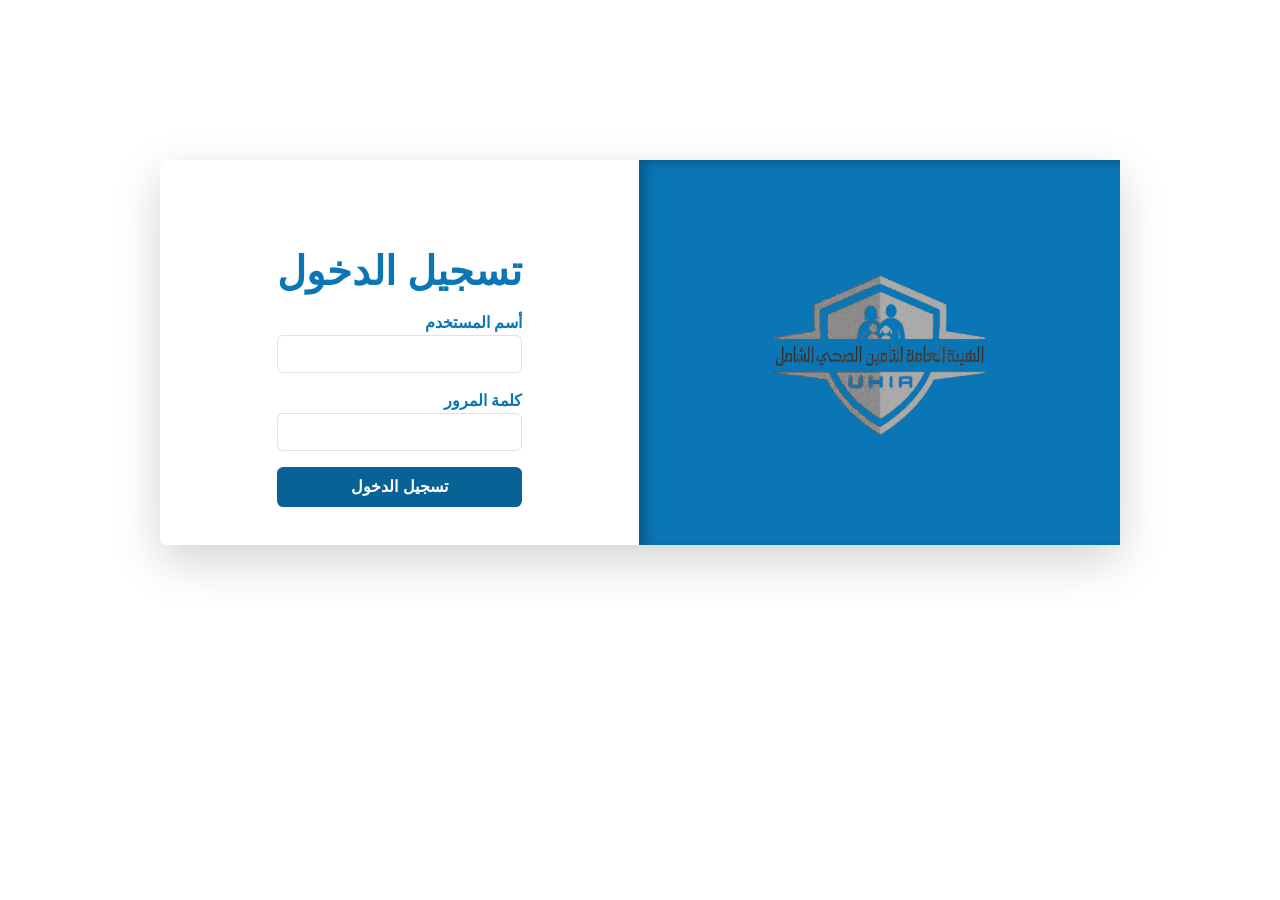
<file: index.html>
<!DOCTYPE html>
<html lang="en">

<head>
    <meta charset="UTF-8">
    <meta name="viewport" content="width=device-width, initial-scale=1.0">
    <link href="https://cdn.jsdelivr.net/npm/bootstrap@5.3.3/dist/css/bootstrap.min.css" rel="stylesheet" integrity="sha384-QWTKZyjpPEjISv5WaRU9OFeRpok6YctnYmDr5pNlyT2bRjXh0JMhjY6hW+ALEwIH" crossorigin="anonymous">
    <link rel="stylesheet" href="styles/style.css">
    <title> الموافقات المسبقة </title>
    <link rel="shortcut icon" href="images/UHIA.jpg" type="image/png">
</head>

<body>
    <div class="d-flex justify-content-between rounded shadow-lg mx-lg-5 ">


        <div class="logoContainer">
            <img src="images/UHIAlogo.png" class="rounded d-lg-flex d-none px-5" alt="UHIA logo">
        </div>
        <div class="mx-auto my-auto  pt-5 ">
            <h1 class="mx-auto pb-2">تسجيل الدخول </h1>
            <form action="" method="post">
                <div>
                    <label for="username" > أسم المستخدم</label>
                    <input type="text" class="form-control mb-3 w-100" name="username" required id="username">
                </div>
                <div>
                    <label for="pwd" > كلمة المرور </label>
                    <input type="password" class="form-control mb-3" id="pwd" name="password" minlength="10" required>
                    <a href="/UHIA/htmls/form.html" class="d-block mx-auto btn btn-primary"> تسجيل الدخول  </a>
            </form>

        </div>

    </div>
</body>

</html>
</file>
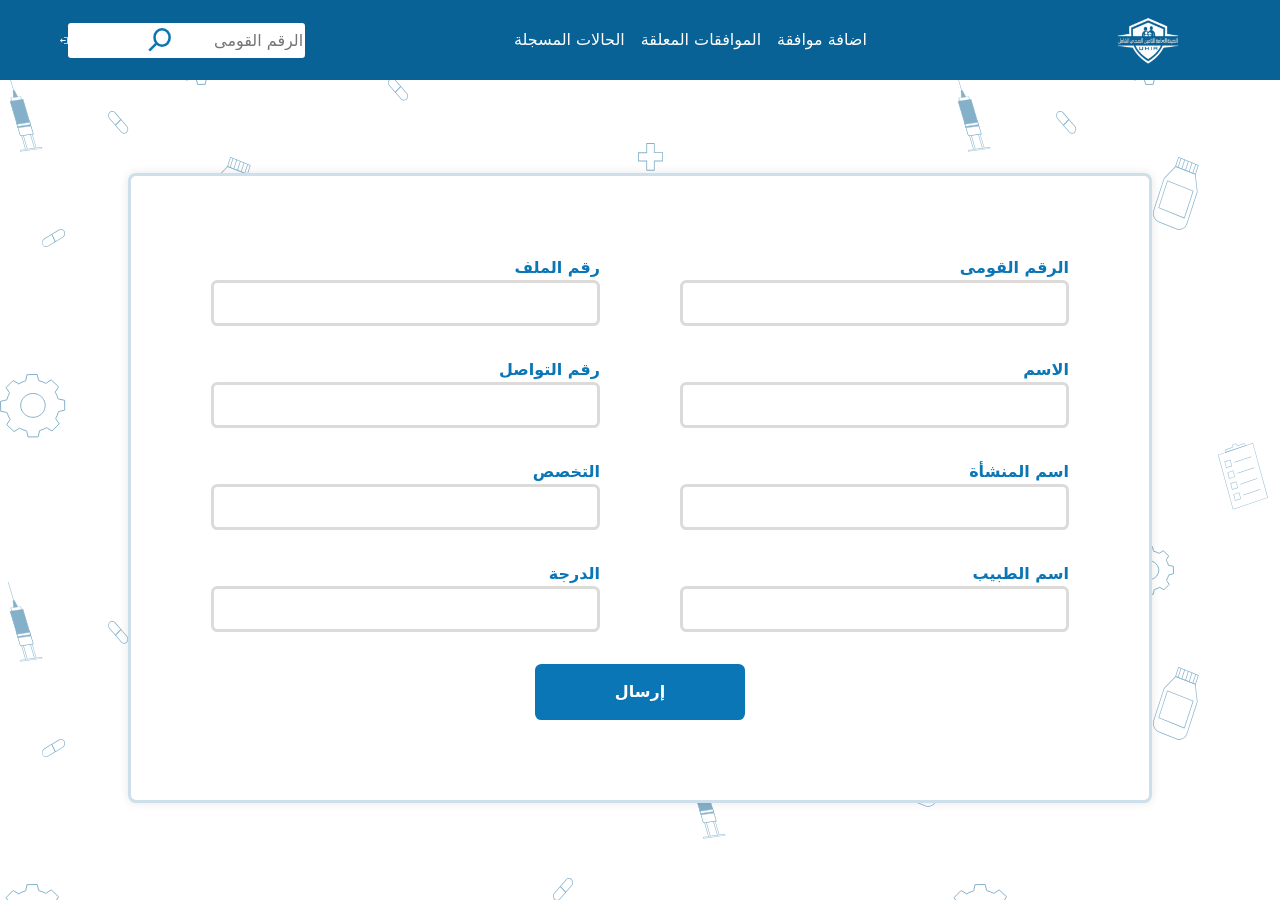
<file: form.html>
<!DOCTYPE html>
<html lang="en">
<head>
    <meta charset="UTF-8">
    <meta name="viewport" content="width=device-width, initial-scale=1.0">
    <link href="https://cdn.jsdelivr.net/npm/bootstrap@5.3.3/dist/css/bootstrap.min.css" rel="stylesheet" integrity="sha384-QWTKZyjpPEjISv5WaRU9OFeRpok6YctnYmDr5pNlyT2bRjXh0JMhjY6hW+ALEwIH" crossorigin="anonymous">
    <link rel="stylesheet" href="../styles/formstyle.css">
    <title>الموافقات المسبقة </title>
    <link rel="shortcut icon" href="../images/UHIA.jpg" type="image/png">
</head>
<body>
    <div class="nav navbar navbar-expand-lg fixed-top ">
        <img src="../images/UHIA.svg" class="uhialogo" alt="UHIA logo">
        <div class="search navbarNav">
            <ul class="navbar-nav   mb-4 mb-lg-0">
                <li class="nav-item">
                    <a class="nav-link" href="form.html" >اضافة موافقة</a>

                </li>
                <li class="nav-item">
                    <a class="nav-link" >الموافقات المعلقة </a>
                </li>
                <li class="nav-item ">
                    <a class="nav-link" href="../htmls/RegisteredCases.html" >الحالات المسجلة </a>
                </li>
              </ul>
        
        </div>
       
            <div class="leftNav d-flex flex-row justify-content-between">
                <input type="number" placeholder="الرقم القومى" class="searchBar" maxlength="14">
                <img src="../images/SEARCH-BLUE.svg" alt="search icon " class="searchIcon ps-3" width="40rem">
                <img src="../images/logout.svg" alt="logout icon" width="25rem" onclick="window.location.href='../index.html';">
            </div>
    
    </div>
    <div class="formContainer">
        <form action="" >
            <div>
                <label for="idnum"> الرقم القومى </label>
                <input type="number" id="idnum" required>

                <label for="name"> الاسم</label>
                <input type="text"  id="name" required>
            </div>
            <div>
                <label for="name"> رقم الملف</label>
                <input type="number"  id="name">
                <label for="name"> رقم التواصل</label>
                <input type="number"  id="name" required>
            </div>
            <div>
                <label for="name"> اسم المنشأة</label>
                <input type="text"  id="name" required>
                <label for="name"> اسم الطبيب</label>
                <input type="text"  id="name" required>
            </div>
            <div>
                <label for="name"> التخصص</label>
                <input type="text"  id="name" required>
                <label for="name"> الدرجة</label>
                <input type="text"  id="name" required>
            </div>
        
         <button type="submit" class="submitButton">إرسال </button>
        </form>
    </div>
   
</body>
</html>
</file>
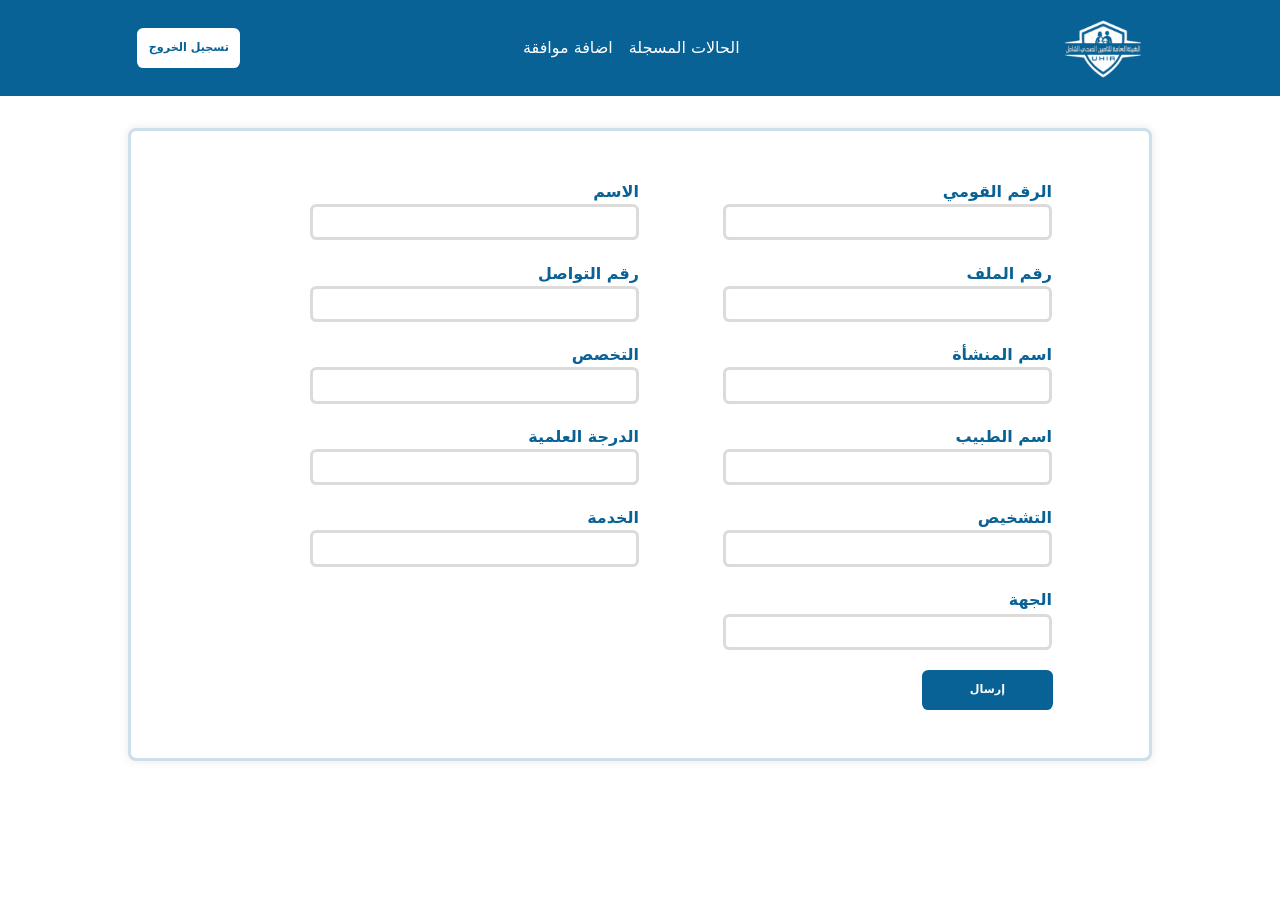
<file: htmls/forms.html>
<!DOCTYPE html>
<html lang="en">

<head>
    <meta charset="UTF-8">
    <meta name="viewport" content="width=device-width, initial-scale=1.0">
    <link href="https://cdn.jsdelivr.net/npm/bootstrap@5.3.3/dist/css/bootstrap.min.css" rel="stylesheet"
        integrity="sha384-QWTKZyjpPEjISv5WaRU9OFeRpok6YctnYmDr5pNlyT2bRjXh0JMhjY6hW+ALEwIH" crossorigin="anonymous">
    <link rel="stylesheet" href="../style.css">
    <title>الموافقات المسبقة </title>
    <link rel="shortcut icon" href="../images/UHIA.jpg" type="image/png">
</head>

<body>
    <!-- Navigation bar -->
    <div class="nav navbar navbar-expand-lg fixed-top ">
        <img src="../images/UHIA.svg" class="uhialogo" alt="UHIA logo">
        <div class="search navbarNav">
            <ul class="navbar-nav mb-4 mb-lg-0">
                <li class="nav-item ">
                    <a class="nav-link" href="../htmls/RegisteredCases.html">الحالات المسجلة </a>
                </li>
                <li class="nav-item">
                    <a class="nav-link" href="">اضافة موافقة</a>
                </li>
            </ul>
        </div>
        <a href="../index.html" class="Signout">تسجيل الخروج </a>
    </div>
    <!-- form body -->

    <div class="formContainer">
        <form class="formCard">
            <table class="tableContainer">
                <tr>
                    <td>
                        <label for="national-id" class="formLabel">الرقم القومي</label>
                        <input type="number" id="idnum" class="formInput" required>
                    </td>
                    <td>
                        <label for="name" class="formLabel">الاسم</label>
                        <input type="text" id="name" class="formInput" required>
                    </td>
                </tr>
                <tr>
                    <td>
                        <label for="file-number" class="formLabel">رقم الملف</label>
                        <input type="number" id="name" class="formInput" required>
                    </td>
                    <td>
                        <label for="contact-number" class="formLabel">رقم التواصل</label>
                        <input type="text" id="contact-number" name="contact-number" class="formInput" required>
                    </td>
                </tr>
                <tr>
                    <td>
                        <label for="institution" class="formLabel">اسم المنشأة</label>
                        <input type="text" id="institution" name="institution" class="formInput" required>
                    </td>
                    <td>
                        <label for="specialization" class="formLabel">التخصص</label>
                        <input type="text" id="specialization" name="specialization" class="formInput" required>
                    </td>
                </tr>

                <tr>
                    <td>
                        <label for="doctor-name" class="formLabel">اسم الطبيب</label>
                        <input type="text" id="doctor-name" name="doctor-name" class="formInput" required>

                    </td>
                    <td>
                        <label for="degree" class="formLabel">الدرجة العلمية</label>
                        <input type="text" id="degree" name="degree" class="formInput" required>
                    </td>
                </tr>
                <tr>
                    <td>
                        <label for="diagnosis" class="formLabel">التشخيص</label>
                        <input type="text" id="diagnosis" name="diagnosis" class="formInput" required>
                    </td>
                    <td>
                        <label for="service" class="formLabel">الخدمة</label>
                        <input type="text" id="service" name="service" class="formInput" required>
                    </td>
                </tr>
                <tr>
                    <td><label for="entity" class="formLabel">الجهة</label></td>
                </tr>
                <tr>
                    <td><input type="text" id="entity" name="entity" class="formInput" required></td>
                </tr>
                
            </table>
            <button type="submit" class="btn">إرسال</button> 
        </form>
    </div>

</body>

</html>
</file>
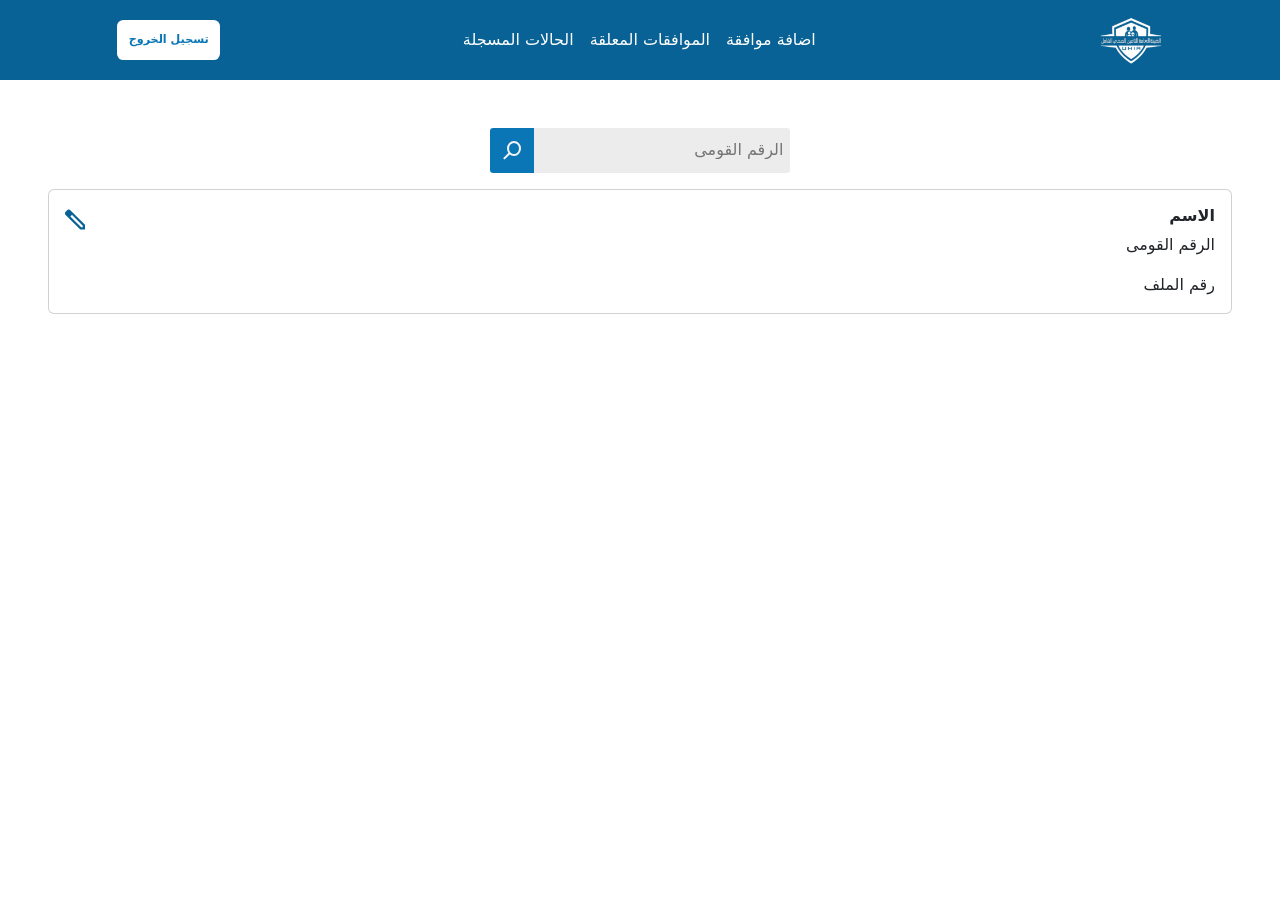
<file: htmls/RegisteredCases.html>
<html lang="en">
<head>
    <meta charset="UTF-8">
    <meta name="viewport" content="width=device-width, initial-scale=1.0">
    <link href="https://cdn.jsdelivr.net/npm/bootstrap@5.3.3/dist/css/bootstrap.min.css" rel="stylesheet" integrity="sha384-QWTKZyjpPEjISv5WaRU9OFeRpok6YctnYmDr5pNlyT2bRjXh0JMhjY6hW+ALEwIH" crossorigin="anonymous">
    <link rel="stylesheet" href="../styles/RegisteredCases.css">
    <title>الموافقات المسبقة </title>
    <link rel="shortcut icon" href="../images/UHIA.jpg" type="image/png">
</head>
<body>
    <div class="nav navbar navbar-expand-lg fixed-top ">
        <img src="../images/UHIA.svg" class="uhialogo" alt="UHIA logo">
        <div class="search navbarNav">
            <ul class="navbar-nav   mb-4 mb-lg-0">
                <li class="nav-item">
                    <a class="nav-link" href="/UHIA/htmls/form.html" >اضافة موافقة</a>

                </li>
                <li class="nav-item">
                    <a class="nav-link" >الموافقات المعلقة </a>
                </li>
                <li class="nav-item ">
                    <a class="nav-link" href="/UHIA/htmls/RegisteredCases.html" >الحالات المسجلة </a>
                </li>
              </ul>
   
        </div>
            <div>
                <button onclick="window.location.href='../index.html';">تسجيل الخروج</button>
            </div>
    </div>
   <!--  <div class=" d-flex  flex-column justify-content-center align-items-center vh-100">
        <img src="../images/NoData.svg" alt="no data icon" width="50%">
        <div>
            <h5>لا توجد حالات مسجلة حتى الان يمكننك تسجيل حالة جديدة عن طريق </h5>
            <a href="../htmls/form.html" class="addCase">الضغط هنا  </a>
        </div> -->
        <div class="mt-5 d-flex justify-content-center mb-3"  >
            <input type="number" placeholder="الرقم القومى" class="searchBar" maxlength="14">
            <img src="../images/search.svg" alt="search icon " class="searchIcon " >
        </div>
      
        <div class="card mb-3  mx-5" >
            <div class="row g-0">
             
              <div class="col-md-12">
                <div class="card-body">
                    <div class="d-flex flex-row justify-content-between">
                        <h5 class="card-title">الاسم </h5>
                        <img src="../images/edit.svg" alt="edit icon" class="editIcon" width="20rem" >
                    </div>
              
                  <div>
                    <p class="card-text">الرقم القومى</p>
                    <p class="card-text">رقم الملف</p>
                  </div>
              
                </div>
              </div>
            </div>
          </div>
    </div>
    </body>
    </html>
</file>
<file: styles/style.css>
:root{
    --primary-color: #0A76B6;
    --hover-color:#096295;
}
*{
    direction: rtl;
    font-family: Arial, Helvetica, sans-serif;
}
.m{
    margin: 8rem 1rem !important;
   
}
label , h1 {
    color: var(--primary-color);
    font-weight: bold;

}


.logoContainer{
    background-color: var(--primary-color);
    box-shadow: inset 0.5rem 0.2rem 0.5rem #075c8ded;
}
.mx-lg-5{
    margin: 10rem !important;
}
.px-5 {
   
    margin: 5rem !important;

}
input{
    border: 0.2rem solid rgb(221, 218, 218);
    border-radius: 0.4rem;
}
.btn{
    border: none;
    background-color:var(--hover-color);
    padding: 0.5rem 0.8rem;
    color: white;
    font-weight: bold;
    border-radius: 0.4rem;
    display: block;
    margin: auto;
    font-size: 1rem;
}
.btn:hover{
    background-color:transparent;
    border: 0.2rem solid var(--hover-color);
    color: var(--hover-color);
    cursor: pointer;
}
@media (min-width:375px) and (max-width: 1113px) {
    .px-5 {
   
        margin: 2rem !important;
    
    }
    .pt-5{
        padding-bottom: 2rem !important;
    }
}
@media (min-width:320px) and (max-width: 425px) {
    .mx-lg-5{
        margin: 1rem !important;
        padding-top: 5rem;
    }
    .btn{
        margin:1rem;
       
    }
}
</file>
<file: styles/formstyle.css>
*{
    margin: 0%;
    direction: rtl;
    
}
:root{
    --primary-color: #0A76B6;
    --hover-color:#096295;
    --text-color:#ffffff;
}
body{
    background-image: url(../images/Background.svg);
  background-repeat:repeat;
  
}
.nav{
    overflow: hidden;
background-color: var(--hover-color);
width: 100%;
position: fixed;
top: 0;
display: flex;
justify-content: space-around;
align-items: center;
}
.search{
    display: flex;
    justify-content: space-around;
   align-items: center;

}
.uhialogo{
    width: 4rem;
  
}
.leftNav{
      position: relative;
      display: inline-block;
      width: 16%;
}
.searchBar{
    padding-left: 35px; /* Adjust for icon */
    height: 35px;
   /*  position: relative; */
 /*    display: block; */
    border-radius: 0.2rem;
    border: none;
}
.searchIcon{
    position: absolute;
    left: 2rem;
    top: 50%;
    transform: translateY(-50%);
    /* width: 16px;
    height: 16px;
    background-color: var(--text-color);
    padding: 0.4rem;
    border-radius: 0.2rem 0rem 0rem 0.2rem;
    border: none; */
}
button{
    border: none;
    background-color:var(--text-color);
    padding: 0.7rem;
    color: var(--primary-color);
    font-weight: bold;
    border-radius: 0.4rem;
    font-size: 0.7rem;
}
button:hover{
    background-color:transparent;
    border: 0.1rem solid var(--text-color);
    color: var(--text-color);
    cursor: pointer;
}
.search img:hover{
background-color:var(--primary-color); 
}


input::-webkit-outer-spin-button,
input::-webkit-inner-spin-button {
  -webkit-appearance: none;

}
.formContainer{
    height: 80vh;
    display: flex;
    justify-content: center;
    align-items: center;
 
}
form{
    display: grid;
    grid-template-columns: repeat(2, 1fr);
    column-gap: 5rem;
    row-gap: 0rem;
    width: 80%;
    background: var(--text-color);
    padding: 5rem;
    box-shadow: 0px 0px 10px rgba(0, 0, 0, 0.1);
    margin-top: 16rem;
    border: rgba(9, 98, 149 ,0.2) 0.2rem solid;
    border-radius: 0.5rem;
}
label {
    align-self: center;
    font-weight: bold;
    color: var(--primary-color); 
}
a{
    color: var(--text-color) !important;
}
a:hover {
    color: var(--primary-color) !important;
    cursor: pointer;
}
form input {
    width: 100%;
    padding: 8px;
    border: 0.2rem solid rgb(221, 218, 218);
    border-radius: 0.4rem;
    margin-bottom: 2rem;
}
.submitButton{
    grid-column: 1 / -1; 
    justify-self: center;
    border: none;
    background-color:var(--primary-color); 
    padding: 1rem 5rem;
    color: var(--text-color);
    font-weight: bold;
    border-radius: 0.4rem;

    font-size: 1rem;
}
.submitButton:hover{
    background-color:transparent;
    border: 0.2rem solid var(--primary-color); 
    color: var(--primary-color); 
    cursor: pointer;
}
@media (min-width:320px) and (max-width: 425px) {
   .uhialogo{
    display: none;
   }
   form{
        grid-template-columns: 1fr;  
        row-gap: 1rem;  
       
   }
.nav{
    padding-top: 1rem;
    padding-bottom: 1rem;
}
}
</file>
<file: style.css>
*{
    margin: 0%;
    direction: rtl;
    
}
:root{
    --primary-color: #0A76B6;
    --hover-color:#096295;
    --text-color:#ffffff;
}
/* nav styles */
.nav{
    overflow: hidden;
    background-color: var(--hover-color);
    width: 100%;
    position: fixed;
    top: 0;
    display: flex;
    justify-content: space-around;
    align-items: center;
    }
    .uhialogo{
        width:5rem;
      
    }
    .nav-link{
        color: var(--text-color) !important;
    }
    .nav-link:hover {
        color: var(--primary-color) !important;
        cursor: pointer;
    }
    .Signout{
        border: none;
        background-color:var(--text-color);
        padding: 0.7rem;
        color: var(--hover-color) !important;
        font-weight: bold;
        border-radius: 0.4rem;
        font-size: 0.7rem;
        text-decoration: none;
    }
    .Signout:hover{
        background-color:transparent;
        border: 0.1rem solid var(--text-color);
        color: var(--text-color) !important;
        cursor: pointer;
    }
/* form styles */
.formContainer{
    display: flex;
    justify-content: center;
    margin-top: 8rem;
}
.formCard{
    width: 80%;
    padding: 3rem 6rem;
    box-shadow: 0px 0px 10px rgba(0, 0, 0, 0.1);
    border: rgba(9, 98, 149 ,0.2) 0.2rem solid;
    border-radius: 0.5rem;
}
.tableContainer{
    width: 100%;
    padding: 3rem 6rem;
   
}
.formLabel{
    width: 50%;
    display: block;
    align-self: center;
    font-weight: bold;
    color: var(--hover-color); 
}
.formInput {
    width: 80%;
    padding:0.2rem 0.4rem; 
    border: 0.2rem solid rgb(221, 218, 218);
    border-radius: 0.4rem;
    margin-bottom: 1.2rem;
   
}
.btn{
    display: block;
    border: none;
    background-color:var(--hover-color);
    padding: 0.7rem 3rem;
    color: var(--text-color);
    font-weight: bold;
    border-radius: 0.4rem;
    font-size: 0.7rem;
    justify-self: center;
}
.btn:hover{
    background-color:transparent;
    border: 0.1rem solid var(--primary-color);
    color: var(--hover-color);
    cursor: pointer;

}
input::-webkit-outer-spin-button,
input::-webkit-inner-spin-button {
  -webkit-appearance: none;

}
/* Responsive */
@media screen and (max-width: 425px) {
    .tableContainer tr {
        display: block;
    }

    .tableContainer td {
        display: block;
        width: 100%;
        text-align: right;
        margin-bottom: 10px;
    }

    .formLabel {
        display: block;
        font-weight: bold;
        margin-bottom: 5px;
    }
    .formInput {
        width: 100%;
    }
    .formCard {
         width: 80%;
         padding: 3rem 0rem;
    }
}
@media (min-width: 426px) and (max-width: 850px) {
    .formCard {
        width: 90%;
        padding: 3rem 2rem;
    }
    .formInput {
        width: 100%;
        padding-left: 1rem;
    }
    .formCard {
         width: 80%;
         padding: 3rem 0rem;
    }
}
</file>
<file: styles/RegisteredCases.css>
*{
    margin: 0%;
    direction: rtl;
    
}
:root{
    --primary-color: #0A76B6;
    --hover-color:#096295;
    --text-color:#ffffff;
}

.nav{
    overflow: hidden;
background-color: var(--hover-color);
width: 100%;
position: fixed;
top: 0;
display: flex;
justify-content: space-around;
align-items: center;
}
.search{
    display: flex;
    justify-content: space-around;
   align-items: center;

}
.uhialogo{
    width: 4rem;
  
}
.searchBar{
   border: none;
   border-radius: 0rem 0.2rem 0.2rem 0rem;
    padding: 0.4rem 0.4rem 0.4rem 0rem;
    width: 20%;
    background-color: rgb(236, 236, 236);
}
.searchIcon{
    background-color: var(--primary-color);
    padding: 0.8rem;
    border-radius: 0.2rem 0rem 0rem 0.2rem;
    border: none;
}
button{
    border: none;
    background-color:var(--text-color);
    padding: 0.7rem;
    color: var(--primary-color);
    font-weight: bold;
    border-radius: 0.4rem;
    font-size: 0.7rem;
}
button:hover{
    background-color:transparent;
    border: 0.1rem solid var(--text-color);
    color: var(--text-color);
    cursor: pointer;
}
.search img:hover{
background-color:var(--primary-color); 
}


input::-webkit-outer-spin-button,
input::-webkit-inner-spin-button {
  -webkit-appearance: none;

}
a{
    color: var(--text-color) !important;
}
.addCase{
    color: var(--primary-color) !important;
    text-decoration: none;
    font-weight: bold;
   
}
h5{
    font-weight: bold;
    font-size: 1rem;

}
a:hover {
    color: var(--primary-color) !important;
    cursor: pointer;
}
.mt-5{
    margin-top: 8rem !important;
}
.searchIcon:hover{
    content: url('../images/SEARCH-BLUE.svg');
    background-color: var(--text-color);
}
.editIcon:hover{
    cursor: pointer;
}
</file>
